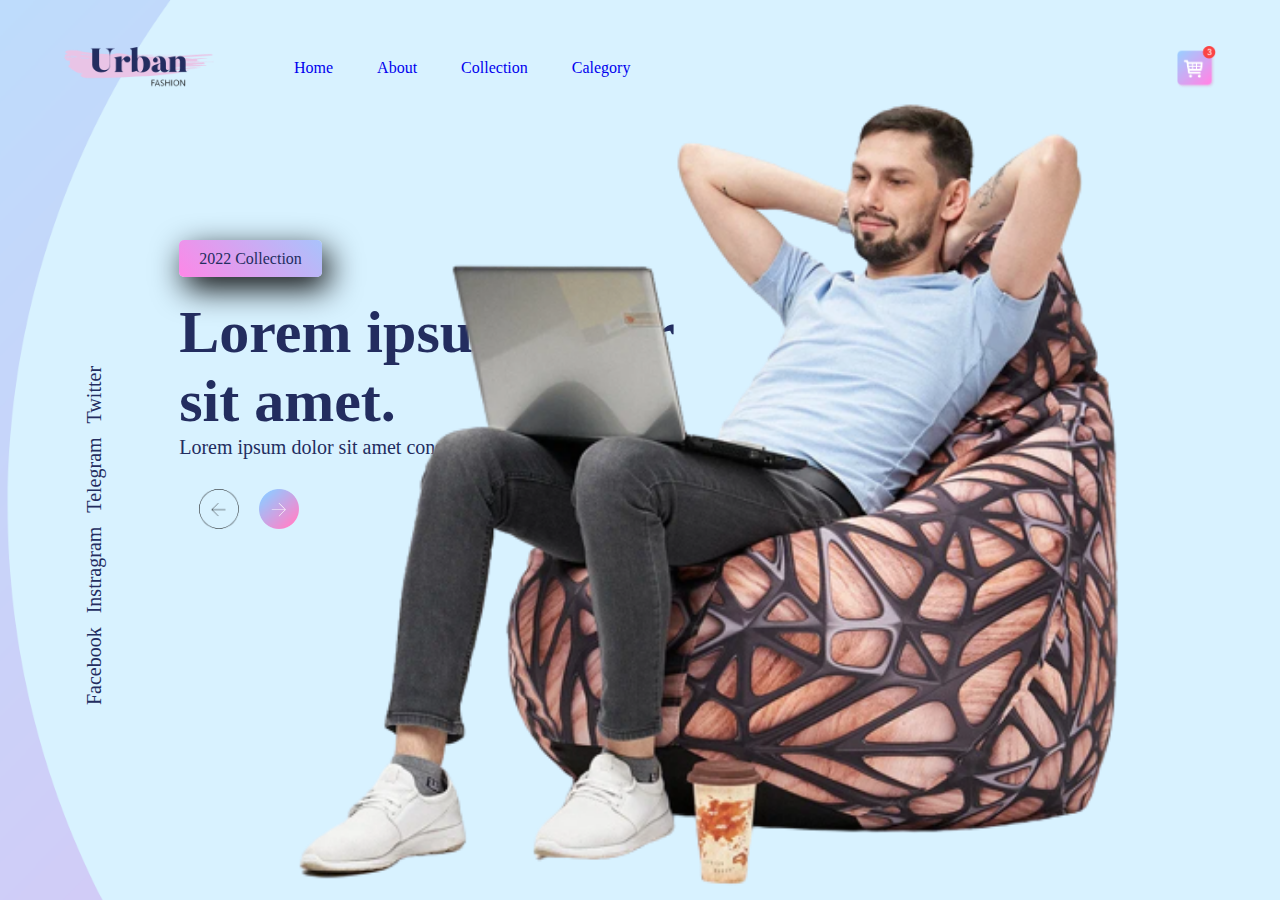
<file: webpage-1 (without responsive)/index.html>
<!DOCTYPE html>
<html lang="en">
<head>
    <meta charset="UTF-8">
    <meta http-equiv="X-UA-Compatible" content="IE=edge">
    <meta name="viewport" content="width=device-width, initial-scale=1.0">
    <title>Webpage-1</title>
    <link rel="stylesheet" href="style.css">
</head>
<body>
    <header>
            <!-- Navigation Bar -->
        <div class="navbar">
            <img src="src/logo.png" class="logo">
            <nav>
                <ul>
                    <li><a href="#">Home</a></li>
                    <li><a href="#">About</a></li>
                    <li><a href="#">Collection</a></li>
                    <li><a href="#">Calegory</a></li>
                </ul>
            </nav>
            <img src="src/cart.png" class="cart">
        </div>
        <!-- Middle Section -->
        <div class="content">
            <a href="#">2022 Collection</a>
            <h1>Lorem ipsum dolor <br>  sit amet.</h1>
            <p>Lorem ipsum dolor sit amet consectetur adipisicing.</p>
        <div class="arrowpng">
            <img src="src/back-arrow.png">
            <img src="src/next-arrow.png">
        </div>
        </div>
        <img src="src/img.png" class="site">
        <!-- Social link Section -->
        <div class="social">
            <a href="#">Facebook</a>
            <a href="#">Instragram</a>
            <a href="#">Telegram</a>
            <a href="#">Twitter</a>
        </div>

    </header>
</body>
</html>
</file>
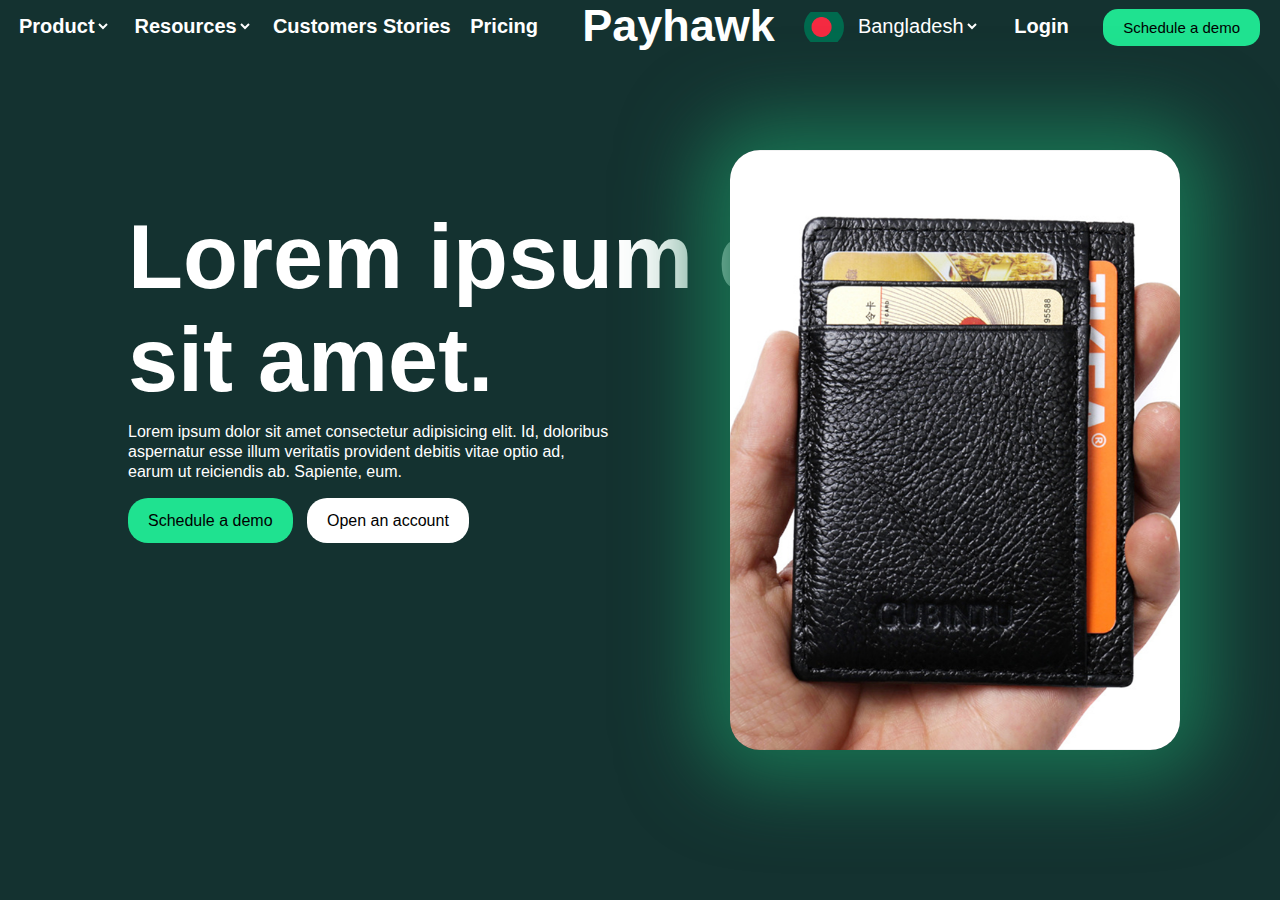
<file: webpage-3 (without responsive)/index.html>
<!DOCTYPE html>
<html lang="en">
<head>
    <meta charset="UTF-8">
    <meta http-equiv="X-UA-Compatible" content="IE=edge">
    <meta name="viewport" content="width=device-width, initial-scale=1.0">
    <title>Webpage-3</title>
    <link rel="stylesheet" href="style.css">
</head>
<body>
    <main>
        <header>
            <nav>
                <ul>
                    <li>
                        <a href="#">
                            <select name="select"id="select">
                                <option value="">Product</option>
                                <option value="">Product</option>
                                <option value="">Product</option>
                            </select>
                        </a>
                    </li>
                    <li>
                        <a href="#">
                            <select name="select"id="select">
                                <option value="">Resources</option>
                                <option value="">Product</option>
                                <option value="">Product</option>
                            </select>
                        </a>
                    </li>
                    <li><a href="#">Customers Stories</a></li>
                    <li><a href="#">Pricing</a></li>
                </ul>
            </nav>
            <h1>Payhawk</h1>
            <ul class="end">
                <img src="src/bangladesh.png" class="bd">
                <li> 
                    <select name="lang" id="lang">
                        <option value="">Bangladesh</option>
                        <option value="">India</option>
                        <option value="">Pakistan</option>
                    </select>
                </li>
                <li> <input type="button" value="Login" name="" id="btn"></li>
                <li> <a href="#">Schedule a demo</a></li>
            </ul> 
        </header>
        <div class="content">
            <h1>Lorem ipsum dolor <br> sit amet.</h1>
            <p>Lorem ipsum dolor sit amet consectetur adipisicing elit. Id, doloribus <br> aspernatur esse illum veritatis provident debitis vitae optio ad, <br> earum ut reiciendis ab. Sapiente, eum.</p>
            <a href="#" class="fist">Schedule a demo</a>
            <a href="#">Open an account</a>
        </div>

        <img src="src/main.png" class="pic">
    
    </main>
</body>
</html>
</file>
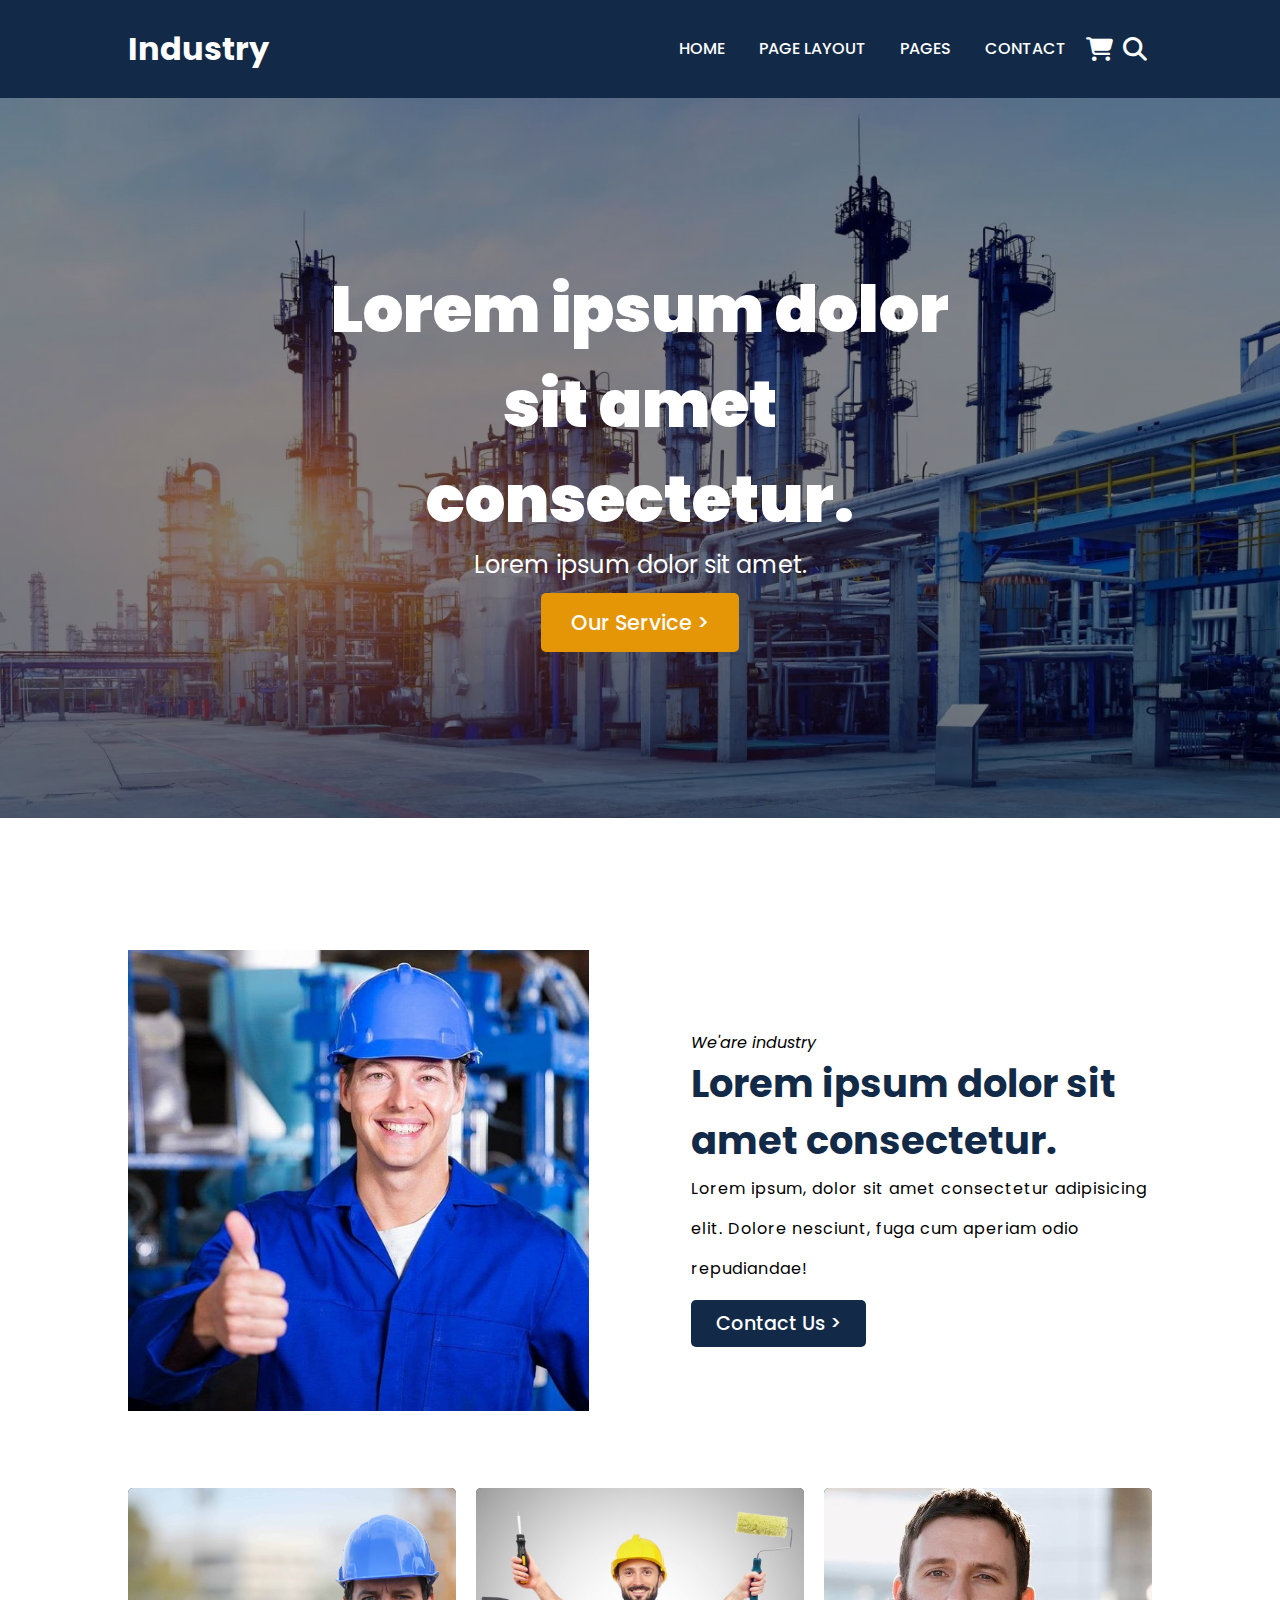
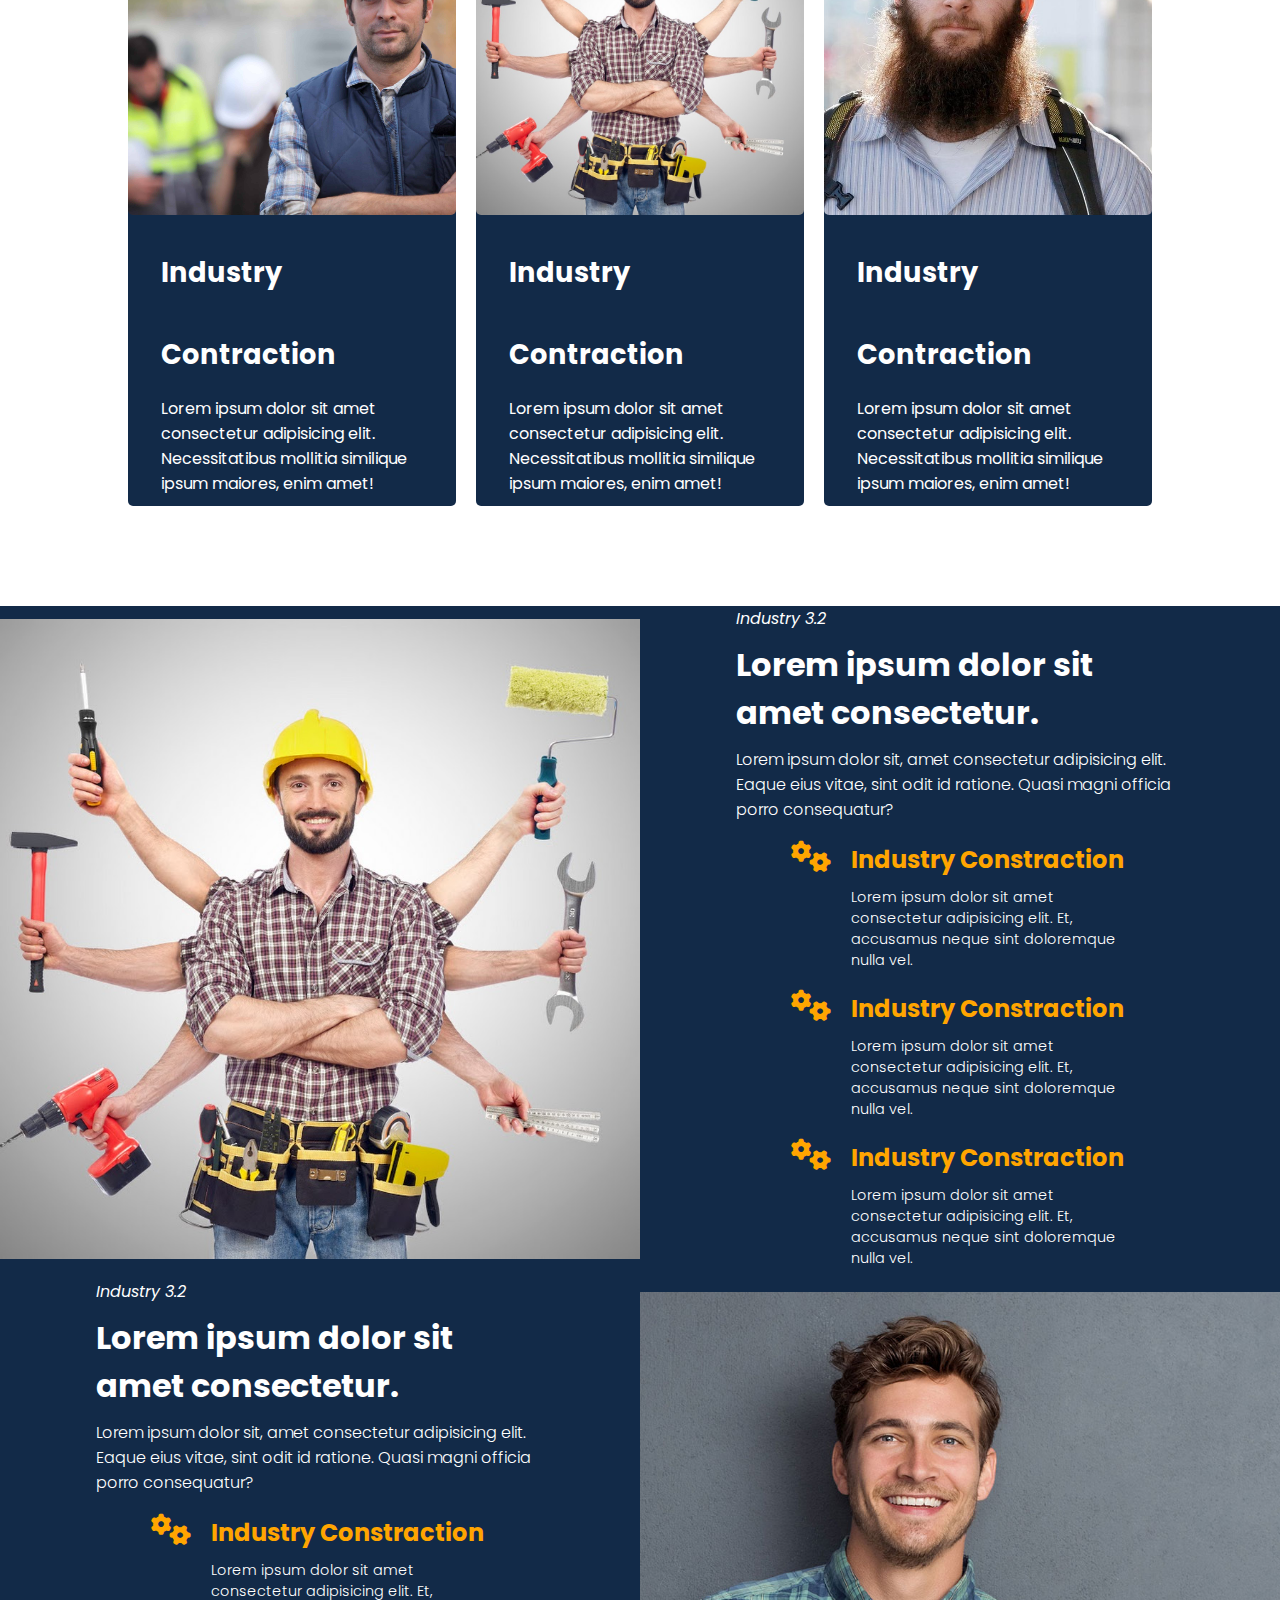
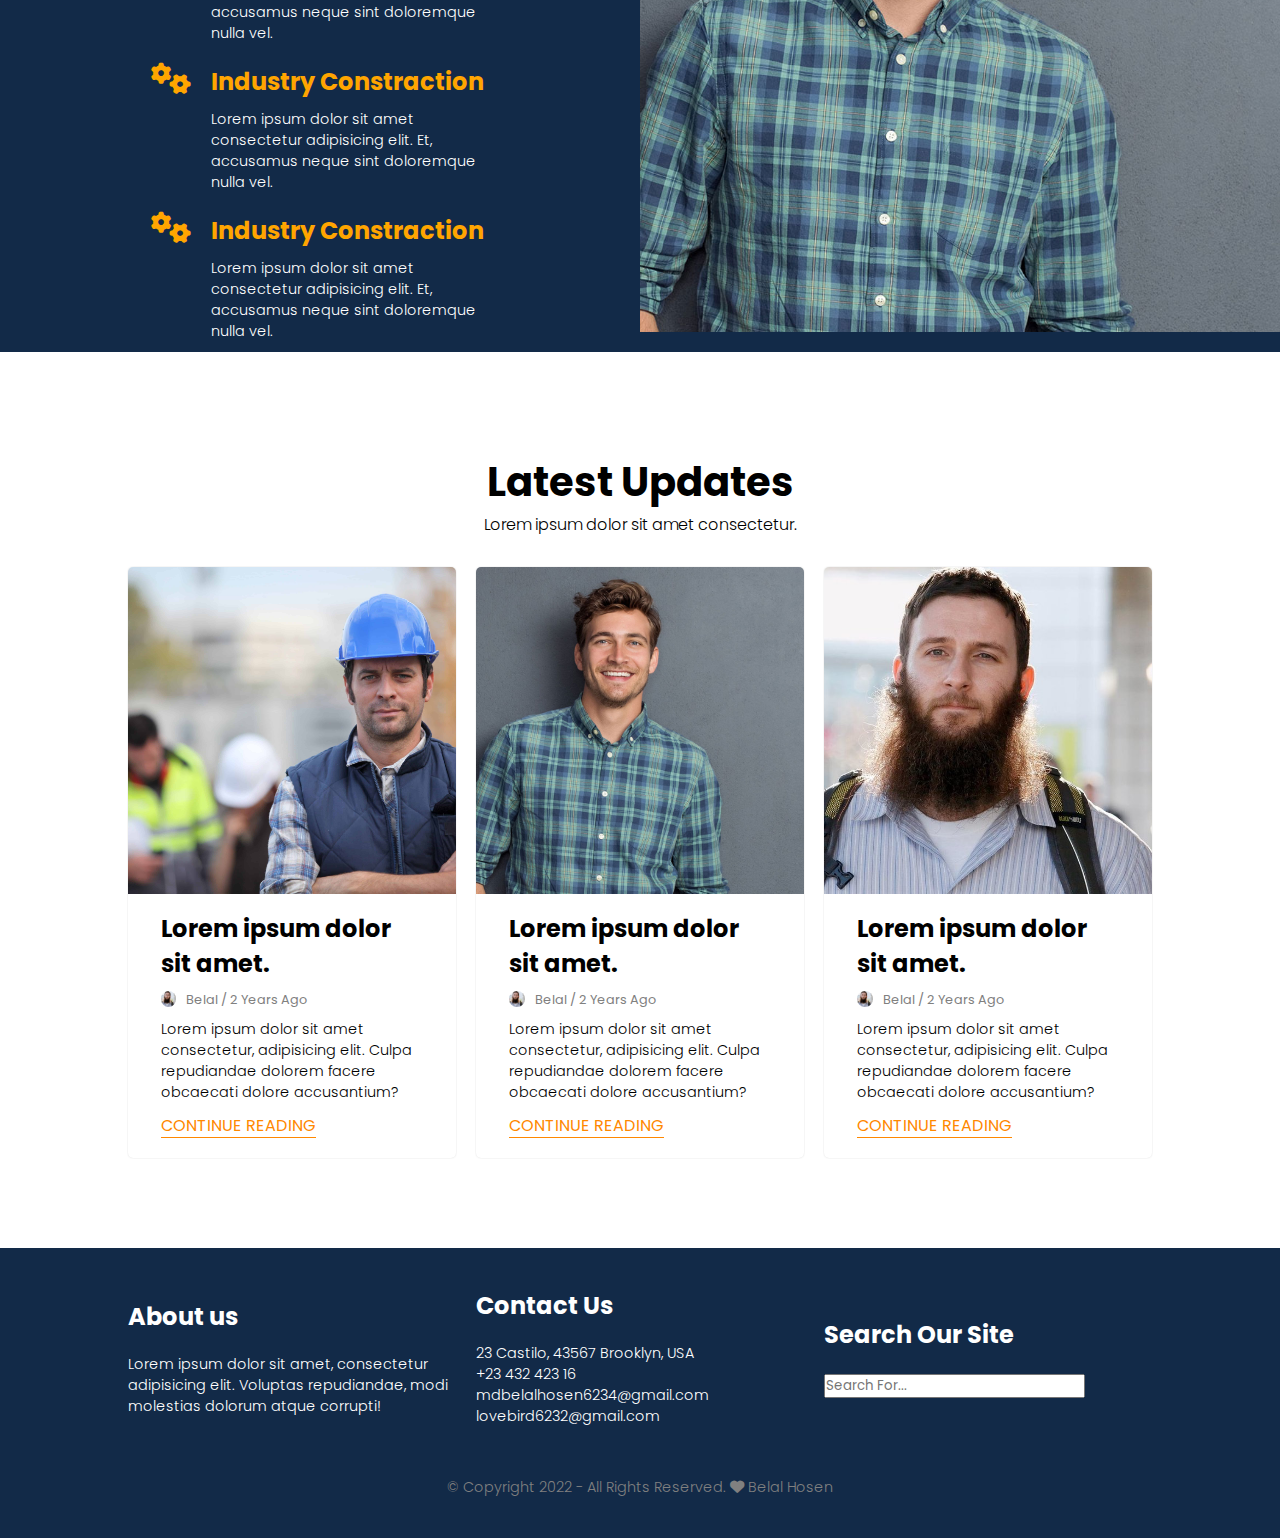
<file: webpage-7(fully responsive)/index.html>
<!DOCTYPE html>
<html lang="en">
  <head>
    <meta charset="UTF-8" />
    <meta http-equiv="X-UA-Compatible" content="IE=edge" />
    <meta name="viewport" content="width=device-width, initial-scale=1.0" />
    <title>Industry | Belal Hosen</title>
    <link
      rel="stylesheet"
      href="https://cdnjs.cloudflare.com/ajax/libs/font-awesome/6.2.0/css/all.min.css"
    />
    <link rel="icon" href="src/avatar.png" />
    <link rel="stylesheet" href="style.css" />
  </head>
  <body>
    <!-- --------header--------- -->

    <section class="main">
      <header class="home-body">
        <div class="header">
          <h1>Industry</h1>
          <nav class="navbar" id="navbar">
            <i class="fa-solid fa-xmark" onclick="hideMenu()"></i>
            <ul>
              <li><a href="index.html">Home</a></li>
              <li><a href="#">Page Layout</a></li>
              <li><a href="#">Pages</a></li>
              <li><a href="#">Contact</a></li>
            </ul>
          </nav>
          <i class="fa-solid fa-cart-shopping"></i>
          <i class="fa-solid fa-magnifying-glass"></i>
          <i class="fa-solid fa-bars" onclick="showMenu()"></i>
        </div>
      </header>
      <!-- ---------body content--------- -->

      <section class="slider">
        <div class="text-con">
          <h1>Lorem ipsum dolor sit amet consectetur.</h1>
          <p>Lorem ipsum dolor sit amet.</p>
          <a href="#">Our Service &gt;</a>
        </div>
      </section>
    </section>

    <!-- ---------hireme--------------- -->

    <section class="hireme">
      <div class="row">
        <div class="hireme-col">
          <img src="src/8.png" alt="" />
        </div>
        <div class="hireme-col">
          <i>We'are industry</i>
          <h1>Lorem ipsum dolor sit amet consectetur.</h1>
          <p>
            Lorem ipsum, dolor sit amet consectetur adipisicing elit. Dolore
            nesciunt, fuga cum aperiam odio repudiandae!
          </p>
          <a href="#">Contact Us &gt;</a>
        </div>
      </div>
    </section>

    <!-- ------------listphoto----------- -->

    <section class="list">
      <div class="row">
        <div class="col-list">
          <img src="src/4.jpg" alt="" />
          <div class="text-area">
            <h1>Industry Contraction</h1>
            <p>
              Lorem ipsum dolor sit amet consectetur adipisicing elit.
              Necessitatibus mollitia similique ipsum maiores, enim amet!
            </p>
          </div>
        </div>
        <div class="col-list">
          <img src="src/7.jpg" alt="" />
          <div class="text-area">
            <h1>Industry Contraction</h1>
            <p>
              Lorem ipsum dolor sit amet consectetur adipisicing elit.
              Necessitatibus mollitia similique ipsum maiores, enim amet!
            </p>
          </div>
        </div>
        <div class="col-list">
          <img src="src/user-3.jpg" alt="" />
          <div class="text-area">
            <h1>Industry Contraction</h1>
            <p>
              Lorem ipsum dolor sit amet consectetur adipisicing elit.
              Necessitatibus mollitia similique ipsum maiores, enim amet!
            </p>
          </div>
        </div>
      </div>
    </section>

    <!-- ------------big---------- -->

    <section class="big big-2">
      <div class="row row-1">
        <div class="col-big">
          <img src="src/7.jpg" alt="" />
        </div>
        <div class="col-big">
          <div class="textarea-1">
            <i>Industry 3.2</i>
            <h1>Lorem ipsum dolor sit amet consectetur.</h1>
            <p>
              Lorem ipsum dolor sit, amet consectetur adipisicing elit. Eaque
              eius vitae, sint odit id ratione. Quasi magni officia porro
              consequatur?
            </p>
            <div class="row row-text">
              <div class="col-icont">
                <i class="fa-sharp fa-solid fa-gears"></i>
              </div>
              <div class="col-icont">
                <h1>Industry Constraction</h1>
                <p>
                  Lorem ipsum dolor sit amet consectetur adipisicing elit. Et,
                  accusamus neque sint doloremque nulla vel.
                </p>
              </div>
            </div>
            <div class="row row-text">
              <div class="col-icont">
                <i class="fa-sharp fa-solid fa-gears"></i>
              </div>
              <div class="col-icont">
                <h1>Industry Constraction</h1>
                <p>
                  Lorem ipsum dolor sit amet consectetur adipisicing elit. Et,
                  accusamus neque sint doloremque nulla vel.
                </p>
              </div>
            </div>
            <div class="row row-text">
              <div class="col-icont">
                <i class="fa-sharp fa-solid fa-gears"></i>
              </div>
              <div class="col-icont">
                <h1>Industry Constraction</h1>
                <p>
                  Lorem ipsum dolor sit amet consectetur adipisicing elit. Et,
                  accusamus neque sint doloremque nulla vel.
                </p>
              </div>
            </div>
          </div>
        </div>
      </div>
    </section>

    <!-- ----bellow--- -->

    <section class="big">
      <div class="row row-1">
        <div class="col-big">
          <div class="textarea-1">
            <i>Industry 3.2</i>
            <h1>Lorem ipsum dolor sit amet consectetur.</h1>
            <p>
              Lorem ipsum dolor sit, amet consectetur adipisicing elit. Eaque
              eius vitae, sint odit id ratione. Quasi magni officia porro
              consequatur?
            </p>
            <div class="row row-text">
              <div class="col-icont">
                <i class="fa-sharp fa-solid fa-gears"></i>
              </div>
              <div class="col-icont">
                <h1>Industry Constraction</h1>
                <p>
                  Lorem ipsum dolor sit amet consectetur adipisicing elit. Et,
                  accusamus neque sint doloremque nulla vel.
                </p>
              </div>
            </div>
            <div class="row row-text">
              <div class="col-icont">
                <i class="fa-sharp fa-solid fa-gears"></i>
              </div>
              <div class="col-icont">
                <h1>Industry Constraction</h1>
                <p>
                  Lorem ipsum dolor sit amet consectetur adipisicing elit. Et,
                  accusamus neque sint doloremque nulla vel.
                </p>
              </div>
            </div>
            <div class="row row-text">
              <div class="col-icont">
                <i class="fa-sharp fa-solid fa-gears"></i>
              </div>
              <div class="col-icont">
                <h1>Industry Constraction</h1>
                <p>
                  Lorem ipsum dolor sit amet consectetur adipisicing elit. Et,
                  accusamus neque sint doloremque nulla vel.
                </p>
              </div>
            </div>
          </div>
        </div>
        <div class="col-big">
          <img src="src/David-Henderson.jpg" alt="" />
        </div>
      </div>
    </section>

    <!-- --------latest upadate------ -->

    <section class="latest">
      <h1>Latest Updates</h1>
      <p>Lorem ipsum dolor sit amet consectetur.</p>
      <div class="row">
        <div class="col-latest">
          <img src="src/4.jpg" alt="" class="pic-main" />
          <div class="textarem-3">
            <h1>Lorem ipsum dolor sit amet.</h1>
            <img src="src/user-3.jpg" alt="" class="user" />
            <span>Belal / 2 Years Ago</span>
            <p>
              Lorem ipsum dolor sit amet consectetur, adipisicing elit. Culpa
              repudiandae dolorem facere obcaecati dolore accusantium?
            </p>
            <a href="">Continue Reading</a>
          </div>
        </div>
        <div class="col-latest">
          <img src="src/David-Henderson.jpg" alt="" class="pic-main" />
          <div class="textarem-3">
            <h1>Lorem ipsum dolor sit amet.</h1>
            <img src="src/user-3.jpg" alt="" class="user" />
            <span>Belal / 2 Years Ago</span>
            <p>
              Lorem ipsum dolor sit amet consectetur, adipisicing elit. Culpa
              repudiandae dolorem facere obcaecati dolore accusantium?
            </p>
            <a href="">Continue Reading</a>
          </div>
        </div>
        <div class="col-latest">
          <img src="src/user-3.jpg" alt="" class="pic-main" />
          <div class="textarem-3">
            <h1>Lorem ipsum dolor sit amet.</h1>
            <img src="src/user-3.jpg" alt="" class="user" />
            <span>Belal / 2 Years Ago</span>
            <p>
              Lorem ipsum dolor sit amet consectetur, adipisicing elit. Culpa
              repudiandae dolorem facere obcaecati dolore accusantium?
            </p>
            <a href="">Continue Reading</a>
          </div>
        </div>
      </div>
    </section>

    <!-- --------footer---------- -->

    <footer class="end">
      <div class="row end-row">
        <div class="col-end">
          <h1>About us</h1>
          <p>
            Lorem ipsum dolor sit amet, consectetur adipisicing elit. Voluptas
            repudiandae, modi molestias dolorum atque corrupti!
          </p>
        </div>
        <div class="col-end">
          <h1>Contact Us</h1>
          <p>23 Castilo, 43567 Brooklyn, USA</p>
          <p>+23 432 423 16</p>
          <p>mdbelalhosen6234@gmail.com</p>
          <p>lovebird6232@gmail.com</p>
        </div>
        <div class="col-end">
          <h1>Search Our Site</h1>
          <input
            type="search"
            name="search"
            id=""
            placeholder="Search For..."
          />
        </div>
      </div>
      <h4>
        © Copyright 2022 - All Rights Reserved.
        <i class="fa fa-heart" aria-hidden="true"></i> Belal Hosen
      </h4>
    </footer>

    <!-- ---------------javascript--------- -->

    <script>
      var navbar = document.getElementById("navbar");
      function showMenu() {
        navbar.style.right = "0";
      }
      function hideMenu() {
        navbar.style.right = "-200px";
      }
    </script>
  </body>
</html>
</file>
<file: webpage-1 (without responsive)/style.css>
*{
    padding: 0;
    margin: 0;
}
body{
    background-image: url(src/background.png);
    background-size: cover;
    background-position: center;
    height: 100vh;
    width: 100%;
    padding-left: 5%;
    padding-right: 5%;
    box-sizing: border-box;
    position: relative;
}
.navbar{
    width: 100%;
    height: 15vh;
    display: flex;
    align-items: center;
    margin: auto;
}
.logo{
    width: 150px;
    cursor: pointer;
}
.cart{
    width: 40px;
    cursor: pointer;
}
nav{
    flex: 1;
    padding-left: 60px;
}
nav ul li{
    display: inline-block;
    margin: 0px 20px;
}
nav ul li a{
    text-decoration: none;
    
}
.content a{
    text-decoration: none;
    padding: 10px 20px;
    background: linear-gradient(45deg, #fe87e7, #a9c3fc);
    box-sizing: border-box;
    box-shadow: 6px 11px 32px black;
    border-radius: 5px;
    color: #232d5f;
}
.content h1{
    font-size: 60px;
    margin-top: 30px;
    color:#232d5f
}
.content p{
    font-size: 20px;
    color: #232d5f;

}
.content{
    margin-left: 10%;
    margin-top: 10%;
}
.arrowpng{
    margin-top:30px;
    display: flex;
}
.arrowpng img{
    width: 40px;
    margin-left: 20px ;
}
.site{
    position: absolute;
    height: 90%;
    bottom: 0;
    right: 50px;

}
.social{
    transform: rotate(-90deg);
    position: absolute;
    margin-bottom: 20px;
    left:-80px;
}
.social a{
    font-size:20px;
    text-decoration: none;
    color:#232d5f;
    margin-left: 10px;
}
</file>
<file: webpage-3 (without responsive)/style.css>
*{
    margin: 0;
    padding: 0;
}
main{
    width: 100%;
    height: 100vh;
    background: #143230;
    position: relative;
    font-family: sans-serif;
}
header{
    display: flex;
    justify-content: space-between;
    align-items:center;
}
nav{
  margin-left: 15px;
 
}
nav ul li{
    display: inline-block;
    margin-right: 15px;
  
}
ul li a{
    text-decoration: none;
    color: white;
    font-weight: bold;
    font-size: 20px;
}
select{
    border:none;
    background: none;
    font-size: 20px;
    color: white;
    font-weight: bold;
}
select option{
    color:black ;
}
h1{
    font-size: 45px;
    color: white;
}
.bd{
    border-radius:80%;
    width: 40px;
}
.end li{
    display: inline-block;
    margin-left: 30px;
    
}
#lang{
    font-weight:normal;
    margin-left: 20px;
    
}
.end .bd{
 position: absolute;
 top:7px;
}
#btn{
    border: none;
    background: none;
    color: white;
    font-size: 20px;
    font-weight: bold;
}
.end li a{
    background: #1FE290;
    color: black;
    font-weight: normal;
    border-radius: 15px;
    padding: 10px 20px;
    font-size: 15px;
    margin-right: 20px;
}
.content{
    margin-top: 12%;
    margin-left: 10%;
}
.content h1{
    font-size: 90px;
    margin-bottom: 10px;
}
.content p{
    color: white;
    line-height: 20px;
    margin-bottom: 30px;
}
.content a{
    text-decoration: none;
    background: white;
    padding: 14px 20px;
    border-radius: 20px;
    color: black;
    font-weight: 500;
    margin-right: 10px;
    
}
.content .fist{
    background: #1FE290;
}
.pic{
    position: absolute;
    width: 450px;
    bottom: 0;
    top:0;
    right: 100px;
    margin: auto;
    border-radius: 30px;
    box-shadow: 0px 0px 80px 29px #197453;
}
</file>
<file: webpage-7(fully responsive)/style.css>
@import url("https://fonts.googleapis.com/css2?family=Poppins:wght@200;300;400;500;600;700;800&display=swap");
* {
  margin: 0;
  padding: 0;
  box-sizing: border-box;
  font-family: "Poppins", sans-serif;
}

html {
  font-size: 16px;
}

/* ----------homebody-------- */
.main {
  height: 100vh;
  overflow-x: hidden;
}

.home-body {
  width: 100%;
  background: #122a48;
  padding: 25px 0;
  position: relative;
}

.header {
  width: 80%;
  margin: 0 auto;
  display: flex;
  justify-content: space-between;
  align-items: center;
  /* position: relative; */
}

.header h1 {
  font-size: 2rem;
  cursor: pointer;
  color: rgb(255, 255, 255);
}

.navbar {
  flex: 1;
  text-align: right;
  /* z-index: 2; */
}

.navbar ul li {
  display: inline-block;
  list-style: none;
  padding: 0 15px;
}

.navbar ul li a {
  text-decoration: none;
  color: white;
  text-transform: uppercase;
  font-weight: 500;
}

.navbar ul li a::after {
  content: "";
  width: 0;
  height: 2px;
  display: block;
  background: rgb(255, 255, 255);
  transition: all 0.5s;
}

.navbar ul li a:hover::after {
  width: 100%;
}

.header .fa-solid {
  font-size: 1.5rem;
  color: white;
  padding: 0 5px;
  cursor: pointer;
}

.fa-xmark,
.fa-bars {
  display: none;
}
/* ---------bodycontect------ */

.slider {
  width: 100%;
  height: 80vh;
  background-image: linear-gradient(rgba(0, 0, 0, 0.438), rgba(0, 0, 0, 0.507)),
    url(src/bg.jpg);
  background-size: cover;
  background-position: center;
}

.text-con {
  position: absolute;
  top: 50%;
  text-align: center;
  left: 50%;
  transform: translate(-50%, -50%);
}

.text-con h1 {
  color: white;
  font-weight: 900;
  font-size: 4rem;
}

.text-con p {
  color: white;
  font-size: 1.5rem;
  font-weight: 400;
  padding-bottom: 25px;
}

.text-con a {
  text-decoration: none;
  color: white;
  font-weight: 500;
  font-size: 1.3rem;
  padding: 15px 30px;
  border-radius: 5px;
  background: rgb(228, 150, 7);
  transition: all 0.5s;
}

.text-con a:hover {
  background: white;
  color: black;
}

/* ------------hireme----------- */

.hireme {
  width: 100%;
  padding-top: 50px;
  margin: 0 auto;
}

.row {
  display: flex;
  margin: 0 auto;
  width: 80%;
  justify-content: space-between;
  align-items: center;
}

.hireme-col {
  flex-basis: 45%;
}

.hireme-col img {
  width: 100%;
}

.hireme-col h1 {
  font-size: 2.4rem;
  color: #122a48;
}

.hireme-col p {
  line-height: 2.5;
  letter-spacing: 1px;
  padding-bottom: 20px;
}

.hireme-col a {
  text-decoration: none;
  color: white;
  font-weight: 500;
  font-size: 1.2rem;
  padding: 10px 25px;
  border-radius: 5px;
  background: #122a48;
  transition: all 0.5s;
}

.hireme-col a:hover {
  background: rgb(187, 128, 20);
}

/* ---------------list--------- */

.list {
  width: 100%;
  margin: 0 auto;
  padding-top: 70px;
}

.col-list {
  flex-basis: 32%;
  background: #122a48;
  border-radius: 5px;
}

.col-list img {
  width: 100%;
  border-radius: 5px;
}

.text-area {
  width: 80%;
  margin: 0 auto;
  color: white;
  padding: 10px 0;
}

.text-area h1 {
  font-size: 1.7rem;
  line-height: 3;
}

/* ---------big--------- */

.big {
  width: 100%;
}

.big-2 {
  padding-top: 100px;
}

.row-1 {
  width: 100%;
  background: #122a48;
}

.col-big {
  flex-basis: 50%;
}

.col-big img {
  width: 100%;
  /* object-fit: fill; */
}

.textarea-1 {
  color: white;
  width: 70%;
  margin: 0 auto;
}

.textarea-1 h1 {
  font-size: 2rem;
  padding: 10px 0;
}

.textarea-1 p {
  padding-bottom: 10px;
  font-weight: 300;
}

.col-icont h1 {
  font-size: 1.5rem;
  color: orange;
}

.col-icont {
  margin: 0 10px;
}

.col-icont .fa-sharp {
  font-size: 2rem;
  color: orange;
}

.col-icont p {
  font-size: 0.9rem;
}

.row-text {
  align-items: baseline;
}

/* -------latest upadate------- */

.latest {
  width: 100%;
  padding-top: 100px;
  padding-bottom: 20px;
  margin: 0 auto;
}

.latest h1 {
  font-size: 2.5rem;
  text-align: center;
}

.latest p {
  font-weight: 300;
  text-align: center;
}

.col-latest {
  flex-basis: 32%;
  /* text-align: left; */
  box-shadow: 0 0 3px -2px black;
  padding-bottom: 20px;
  border-radius: 5px;
  margin-top: 30px;
  transition: all 0.5s;
}

.col-latest:hover {
  box-shadow: 0 0 7px 0px black;
}

.col-latest .user {
  width: 6%;
  border-radius: 50%;
  float: left;
}

.col-latest .pic-main {
  width: 100%;
  border-top-left-radius: 5px;
  border-top-right-radius: 5px;
}

.col-latest h1 {
  font-size: 1.5rem;
  text-align: left;
  padding: 10px 0;
}

.col-latest p {
  font-weight: 300;
  text-align: left;
  font-size: 0.9rem;
  padding: 10px 0;
  clear: both;
}

.col-latest span {
  color: gray;
  font-size: 0.8rem;
  margin-left: 10px;
  float: left;
}

.col-latest a {
  text-decoration: none;
  text-transform: uppercase;
  color: rgb(255, 136, 0);
  border-bottom: 1px solid rgb(255, 136, 0);
  transition: all 0.5s;
  /* padding-bottom: 60px; */
}

.col-latest a:hover {
  color: black;
  border-bottom: 1px solid black;
}

.textarem-3 {
  width: 80%;
  margin: 0 auto;
}

/* ---------foter--------- */
.end {
  width: 100%;
  margin-top: 70px;
  background: #122a48;
  padding: 40px 0;
}

.col-end {
  flex-basis: 32%;
}

.col-end h1 {
  color: white;
  font-size: 1.5rem;
  padding-bottom: 20px;
}

.col-end p {
  color: white;
  font-weight: 300;
  font-size: 0.9rem;
}

.end h4 {
  color: gray;
  font-weight: 300;
  font-size: 0.9rem;
  text-align: center;
  padding-top: 50px;
}

.end-row {
  text-align: left;
}
/* ----------------media qury--------for small devise-------- */

@media screen and (max-width: 700px) {
  .navbar {
    width: 200px;
    height: 100vh;
    background: rgb(231, 152, 33);
    position: absolute;
    top: 0;
    right: -200px;
    z-index: 2;
    transition: all 0.5s;
  }

  .navbar ul li {
    display: block;
    text-align: left;
    padding: 5px;
  }

  .navbar ul li a {
    color: rgb(255, 255, 255);
  }

  .navbar ul li a:hover::after {
    width: 0;
  }

  .fa-xmark,
  .fa-bars {
    display: block;
    /* flex: 1; */
  }

  .fa-bars {
    position: relative;
    /* flex:1; */
    text-align: right /* left: 60%; */;
  }

  .navbar ul {
    padding-top: 50px;
    padding-left: 20px;
  }

  .navbar .fa-xmark {
    /* color: rgb(0, 0, 0); */
    position: absolute;
    font-size: 2.2rem;
    left: 0;
  }

  /* ----------bodycontent-------- */

  .slider h1 {
    font-size: 2.5rem;
  }

  .slider p {
    font-size: 1.3rem;
  }

  .slider a {
    font-size: 1rem;
  }

  /* ----------hireme----------- */

  .row {
    flex-direction: column;
  }

  /* -------------list--------- */

  .col-list {
    margin-bottom: 20px;
  }

  .text-area h1 {
    line-height: 1;
  }

  /* ---------big------ */

  .row-text {
    text-align: center;
    align-items: center;
    margin-bottom: 10px;
  }

  .textarea-1 {
    margin-bottom: 70px;
  }

  .col-end {
    width: 80%;
    text-align: left;
    margin-bottom: 20px;
  }
}
</file>
